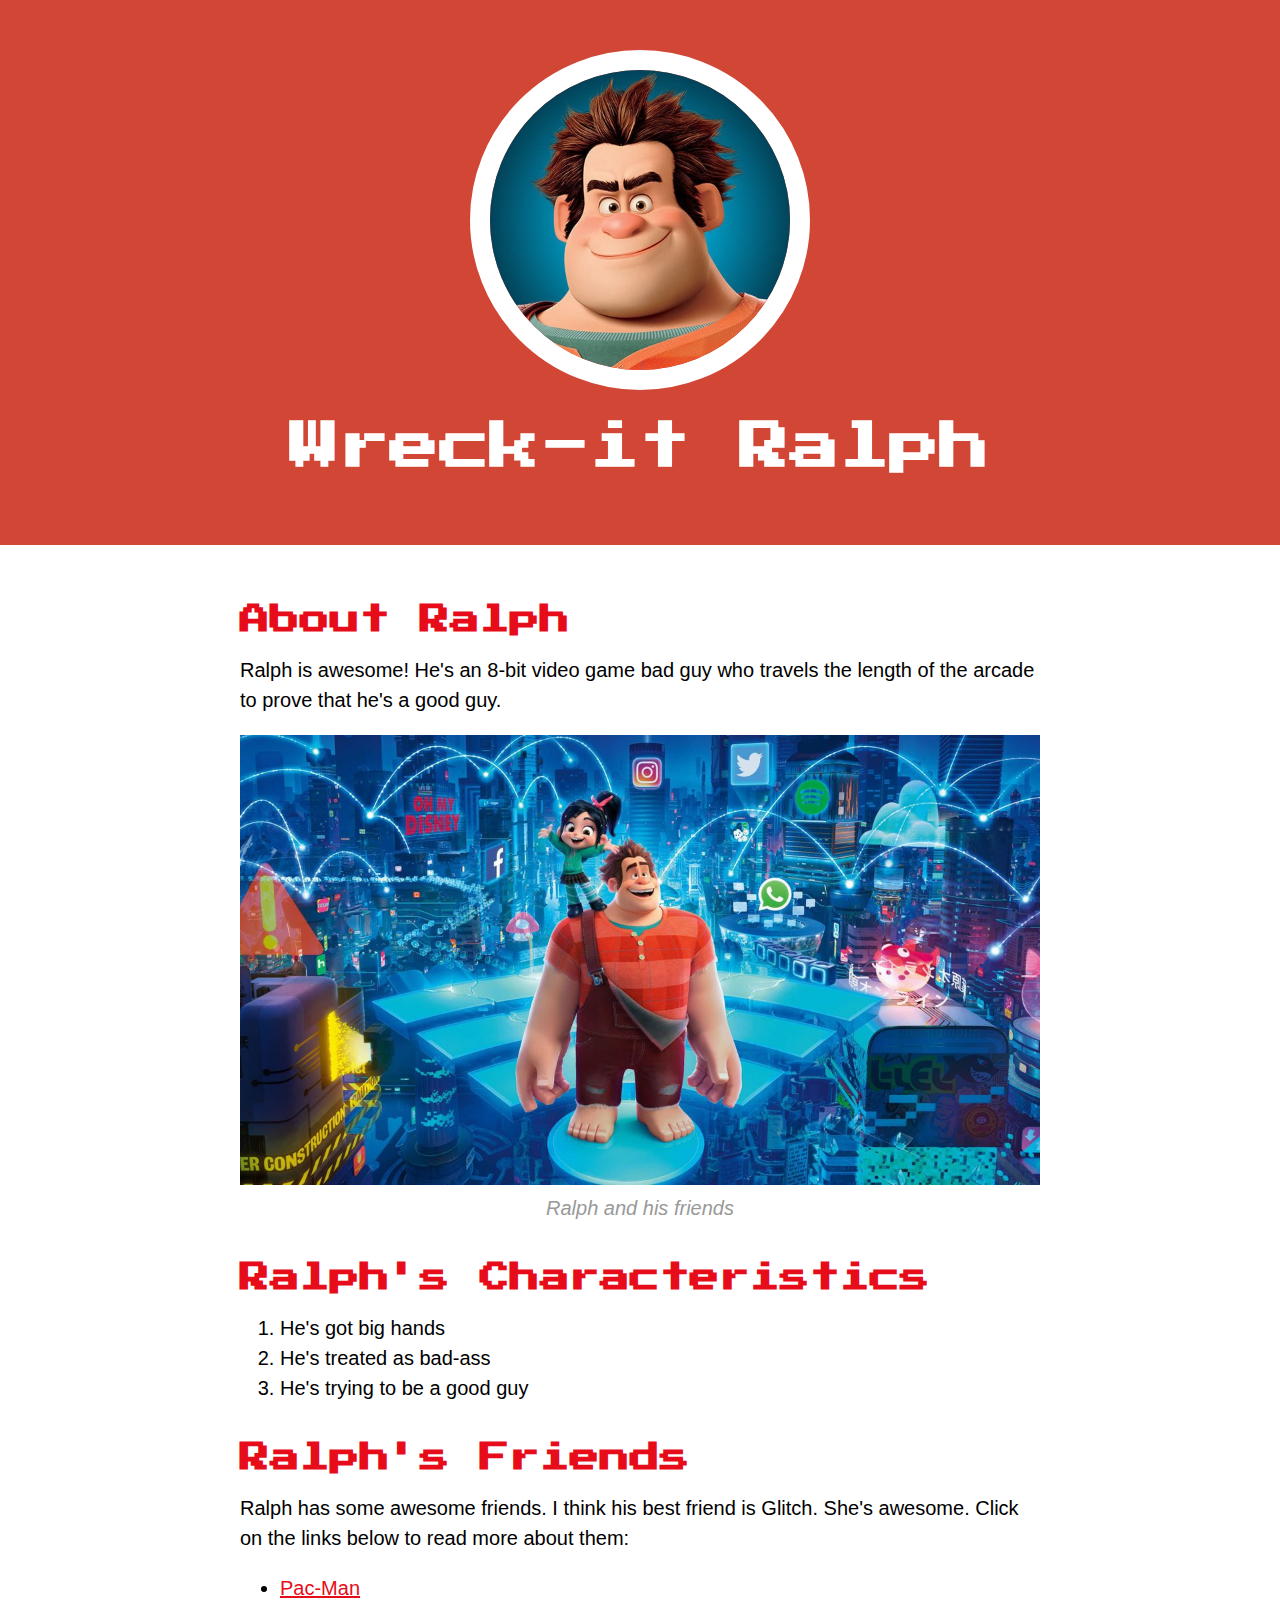
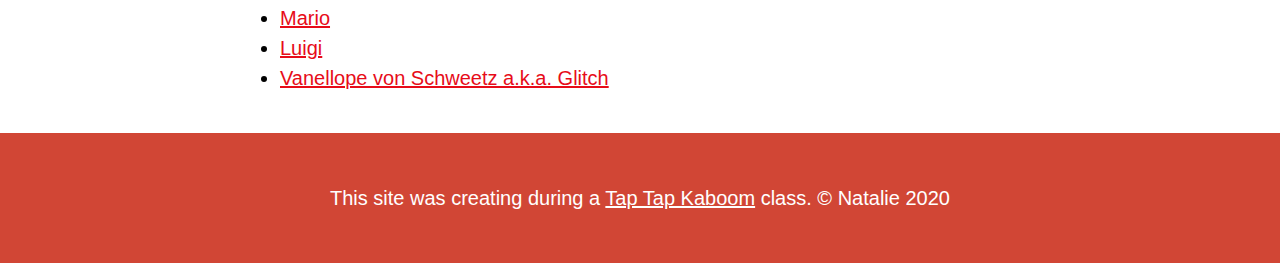
<file: index.html>
<!DOCTYPE html>
<html>
<head>
	<title>Wreck-it Ralph</title>
	<link rel="icon" href="img/ralph-avatar.jpeg">
	<link href="https://fonts.googleapis.com/css2?family=Press+Start+2P&display=swap" rel="stylesheet">
	<link rel="stylesheet" type="text/css" href="css/hero.css">
</head>
<body>
	<!-- header element -->
	<header>
		<img src="img/ralph-avatar.jpeg">
		<h1>Wreck-it Ralph</h1>
	</header>

	<!-- main element -->
	<main>
		<h2>About Ralph</h2>
		<p>Ralph is awesome! He's an 8-bit video game bad guy who travels the length of the arcade to prove that he's a good guy.</p>
		<img src="img/ralph-big.jpg">
		<p class="caption">Ralph and his friends</p>
		

		<!-- Characteristics -->
		<h2>Ralph's Characteristics</h2>
		<ol>
			<li>He's got big hands</li>
			<li>He's treated as bad-ass</li>
			<li>He's trying to be a good guy</li>	
		</ol>
		

		<!-- Friends -->
		<h2>Ralph's Friends</h2>
		<p>Ralph has some awesome friends. I think his best friend is Glitch. She's awesome. Click on the links below to read more about them:</p>
		<ul>
			<li><a target="_blank" href="https://en.wikipedia.org/wiki/Pac-Man">Pac-Man</a></li>
			<li><a target="_blank" href="https://en.wikipedia.org/wiki/Mario">Mario</a></li>
			<li><a target="_blank" href="https://en.wikipedia.org/wiki/Luigi">Luigi</a></li>
			<li><a target="_blank" href="https://disney.fandom.com/wiki/Vanellope_von_Schweetz">Vanellope von Schweetz a.k.a. Glitch</a></li>
		</ul>
	</main>

	<!-- Footer element -->
	<footer>
		<p>This site was creating during a <a href="https://taptapkaboom.com">Tap Tap Kaboom</a> class. &copy; Natalie 2020</p>
	</footer>
</body>
</html>
</file>
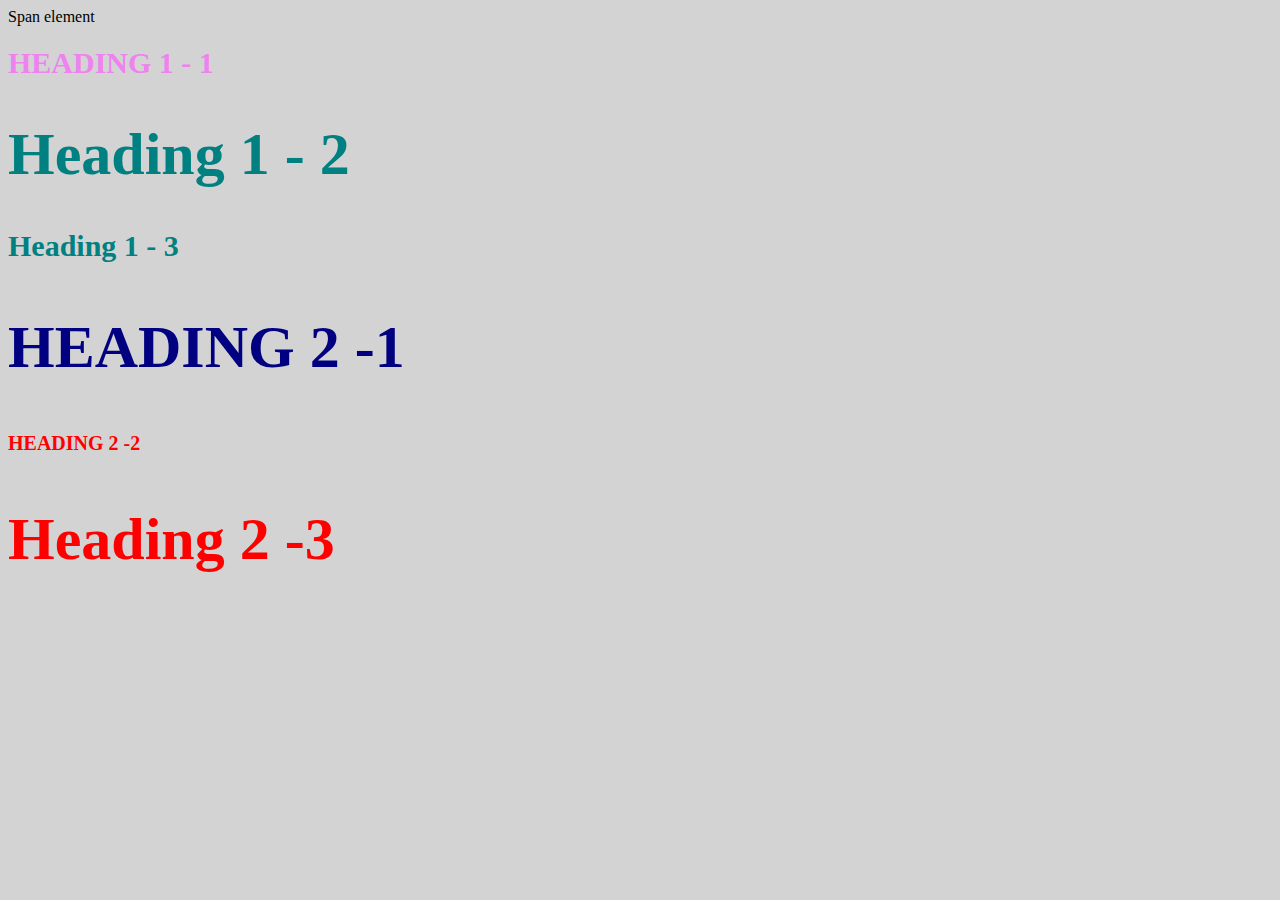
<file: style-test.html>
<!DOCTYPE html>
<html>
<head>
	<title>Style test</title>
	<link rel="stylesheet" type="text/css" href="css/test.css">
</head>
<body>
	<span>Span element</span>
	<h1 class="uppercase"><span>Heading 1 - 1</span></h1>
	<h1 class="big">Heading 1 - 2</h1>
	<h1>Heading 1 - 3</h1>
	<h2 class="big uppercase">Heading 2 -1</h2>
	<h2 class="uppercase">Heading 2 -2</h2>
	<h2 class="big">Heading 2 -3</h2>

</body>
</html>
</file>
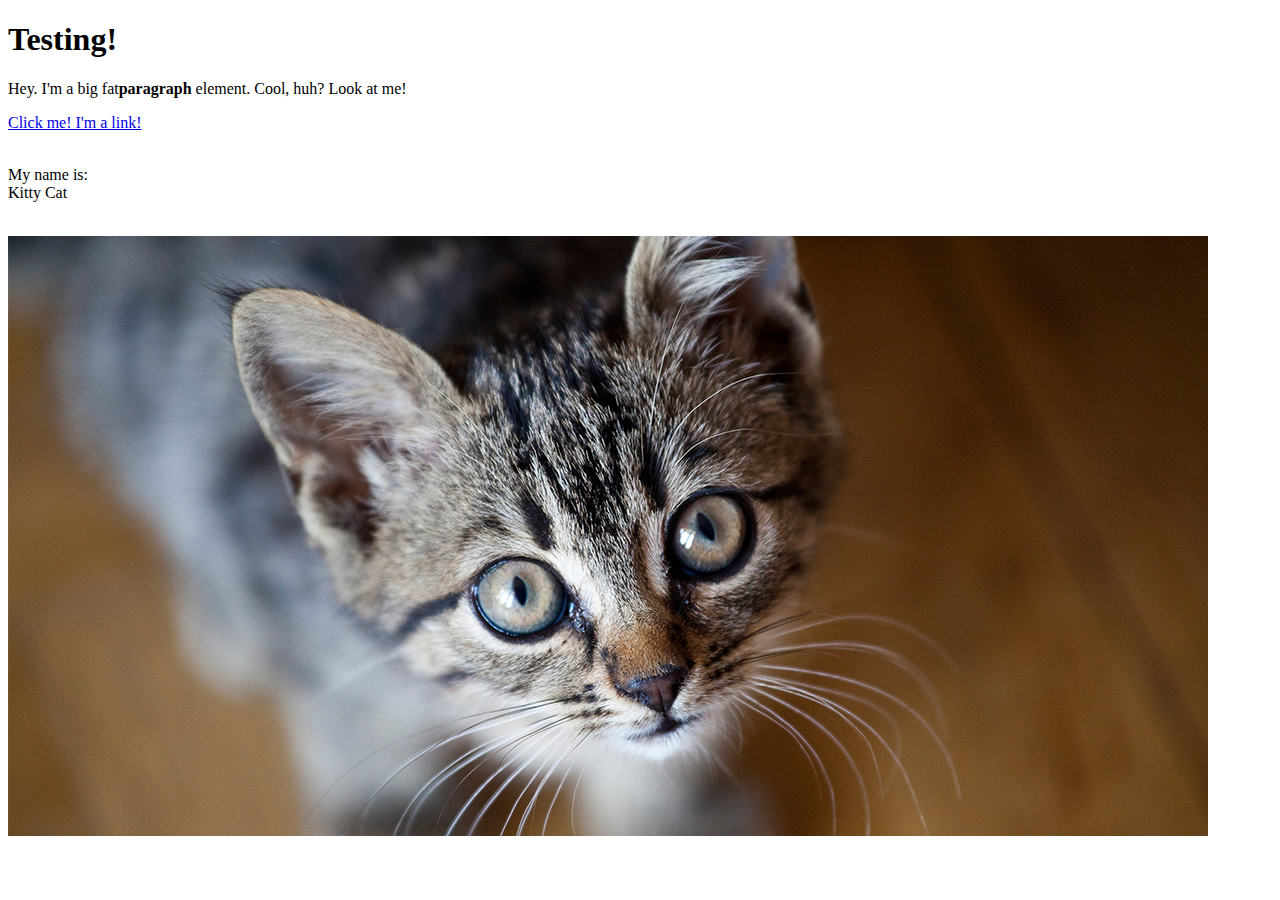
<file: test.html>
<!DOCTYPE html>
<html>
<head>
	<title>Test page</title>
</head>
<body>
	<h1>Testing!</h1>
	<p>Hey. I'm a big fat<b>paragraph</b> element. Cool, huh? Look at me!</p>
	<a href="https://google.com" target="_blank" title="Let's go to google">Click me! I'm a link!</a><br><br>
	<p>My name is:<br>Kitty Cat</p>
	<br>
	<img src="img/Thinking-of-getting-a-cat.png">
</body>
</html>
</file>
<file: css/hero.css>
body{
	margin: 0;
	font-family: Helvetica, Arial, sans-serif;
	font-size: 20px;
	line-height: 30px;
}

header{
	background-color: #d14635;
	text-align: center;
	padding-top: 50px;
	padding-bottom: 50px;
}

h1, h2{
	font-family: 'Press Start 2P', cursive;
}

header h1{
	color: white;
	font-size: 50px;
}

header img{
	border-radius: 170px;
	width: 300px;
	border: 20px solid white;
}

main{
	max-width: 800px;
	margin: 0 auto;
	padding: 20px;
}

main img{
	max-width: 100%;
}

h2{
	font-size: 30px;
	color: #e70c19;
	margin: 40px 0 10px;
}

a{
	color: #e70c19;
}
a:hover{
	color: white;
	background-color: #483a94;
}

footer{
	background-color: #d14635;
	text-align: center;
	color: white;
	padding: 50px;
}

footer p{
	margin: 0;
}

footer a{
	color: white;
}
footer a:hover{
	opacity: .5;
	background-color: transparent;
}

p.caption{
	color: #999999;
	font-style: italic;
	margin-top: 0;
	text-align: center;
}
</file>
<file: css/test.css>
body{
	background-color: lightgrey;
}

h1{
	font-size: 30px;
	color: teal;
	}

h2{
	font-size: 20px;
	color: red;
}

.big{
	
	font-size: 60px;
}	

.uppercase{
	text-transform: uppercase;
}

.big.uppercase{
	color: navy;
}

h1 span{
	color: violet;
}
</file>
